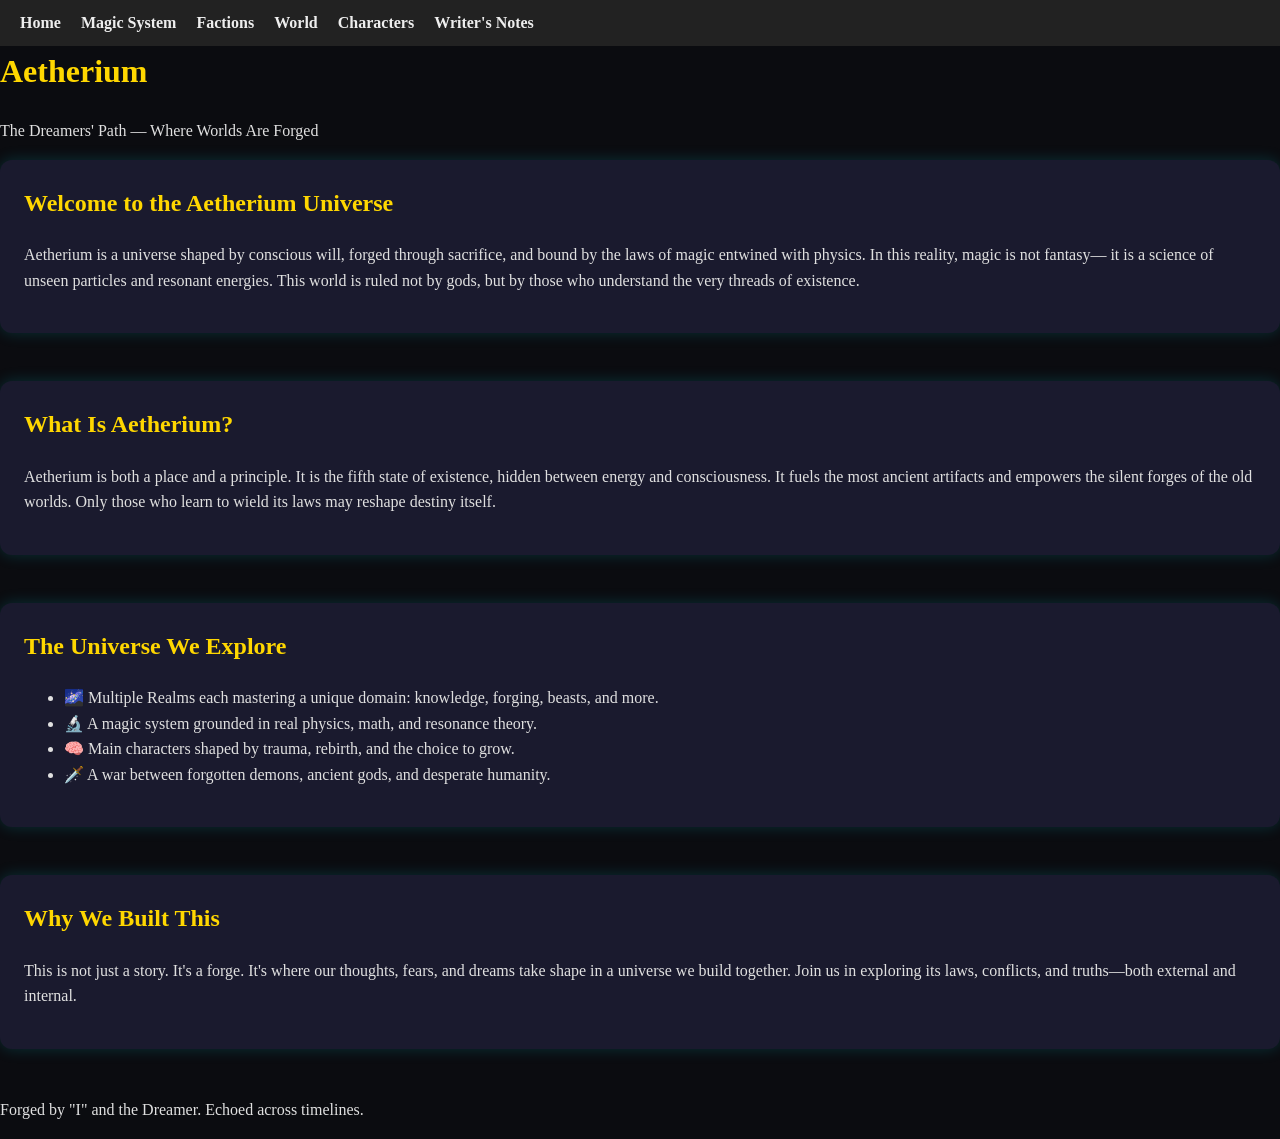
<file: index.html>
<!DOCTYPE html>
<html lang="en">
<head>
  <meta charset="UTF-8" />
  <meta name="viewport" content="width=device-width, initial-scale=1.0" />
  <title>Aetherium: The Dreamers’ Path</title>
  <link rel="stylesheet" href="style.css" />
</head>
<body>
  <div id="nav-placeholder"></div>

<script>
  fetch("nav.html")
    .then(res => res.text())
    .then(data => {
      document.getElementById("nav-placeholder").innerHTML = data;
    });
</script>
  <header class="hero">
    <h1>Aetherium</h1>
    <p class="subtitle">The Dreamers' Path — Where Worlds Are Forged</p>
  </header>

  <main class="content">
    <section class="intro">
      <h2>Welcome to the Aetherium Universe</h2>
      <p>
        Aetherium is a universe shaped by conscious will, forged through sacrifice,
        and bound by the laws of magic entwined with physics. In this reality, magic is not fantasy—
        it is a science of unseen particles and resonant energies. This world is ruled not by gods,
        but by those who understand the very threads of existence.
      </p>
    </section>

    <section class="what-is">
      <h2>What Is Aetherium?</h2>
      <p>
        Aetherium is both a place and a principle. It is the fifth state of existence,
        hidden between energy and consciousness. It fuels the most ancient artifacts and
        empowers the silent forges of the old worlds. Only those who learn to wield
        its laws may reshape destiny itself.
      </p>
    </section>

    <section class="worldbuilding">
      <h2>The Universe We Explore</h2>
      <ul>
        <li>🌌 Multiple Realms each mastering a unique domain: knowledge, forging, beasts, and more.</li>
        <li>🔬 A magic system grounded in real physics, math, and resonance theory.</li>
        <li>🧠 Main characters shaped by trauma, rebirth, and the choice to grow.</li>
        <li>🗡️ A war between forgotten demons, ancient gods, and desperate humanity.</li>
      </ul>
    </section>

    <section class="join-us">
      <h2>Why We Built This</h2>
      <p>
        This is not just a story. It's a forge. It's where our thoughts, fears,
        and dreams take shape in a universe we build together. Join us in exploring
        its laws, conflicts, and truths—both external and internal.
      </p>
    </section>
  </main>

  <footer class="footer">
    <p>Forged by "I" and the Dreamer. Echoed across timelines.</p>
  </footer>
  <script src="universe-cursor.js"></script>
</body>
</html>
</file>
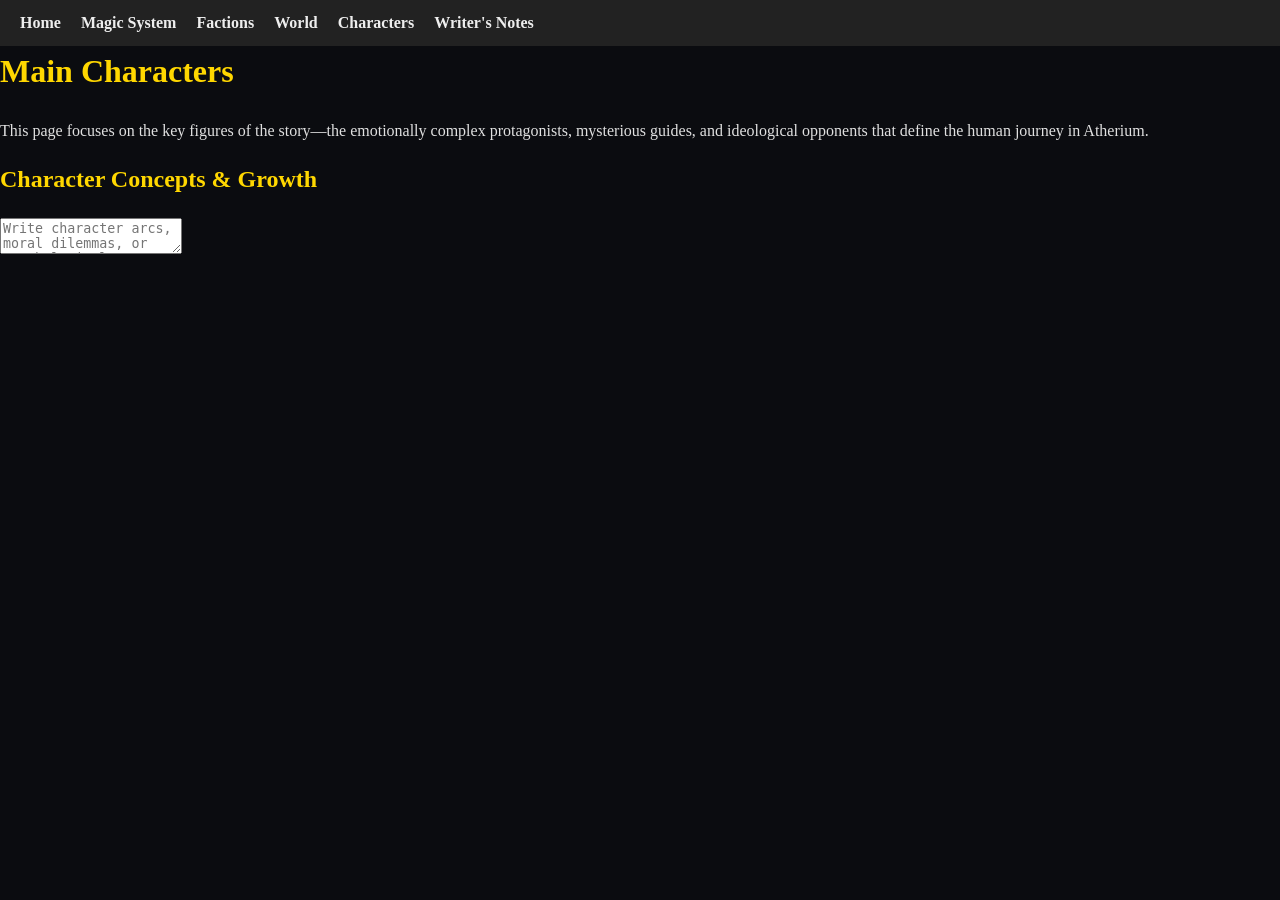
<file: characters.html>
<!DOCTYPE html>
<html lang="en">
<head>
  <meta charset="UTF-8" />
  <meta name="viewport" content="width=device-width, initial-scale=1.0"/>
  <title>Main Characters | Atherium Project</title>
  <link rel="stylesheet" href="style.css" />
</head>
<body>
  <div id="nav"></div>
  <h1>Main Characters</h1>
  <p>This page focuses on the key figures of the story—the emotionally complex protagonists, mysterious guides, and ideological opponents that define the human journey in Atherium.</p>

  <h2>Character Concepts & Growth</h2>
  <textarea placeholder="Write character arcs, moral dilemmas, or psychological traits..."></textarea>

  <script>
    fetch("nav.html")
      .then(res => res.text())
      .then(data => document.getElementById("nav").innerHTML = data);
  </script>
</body>
</html>
</file>
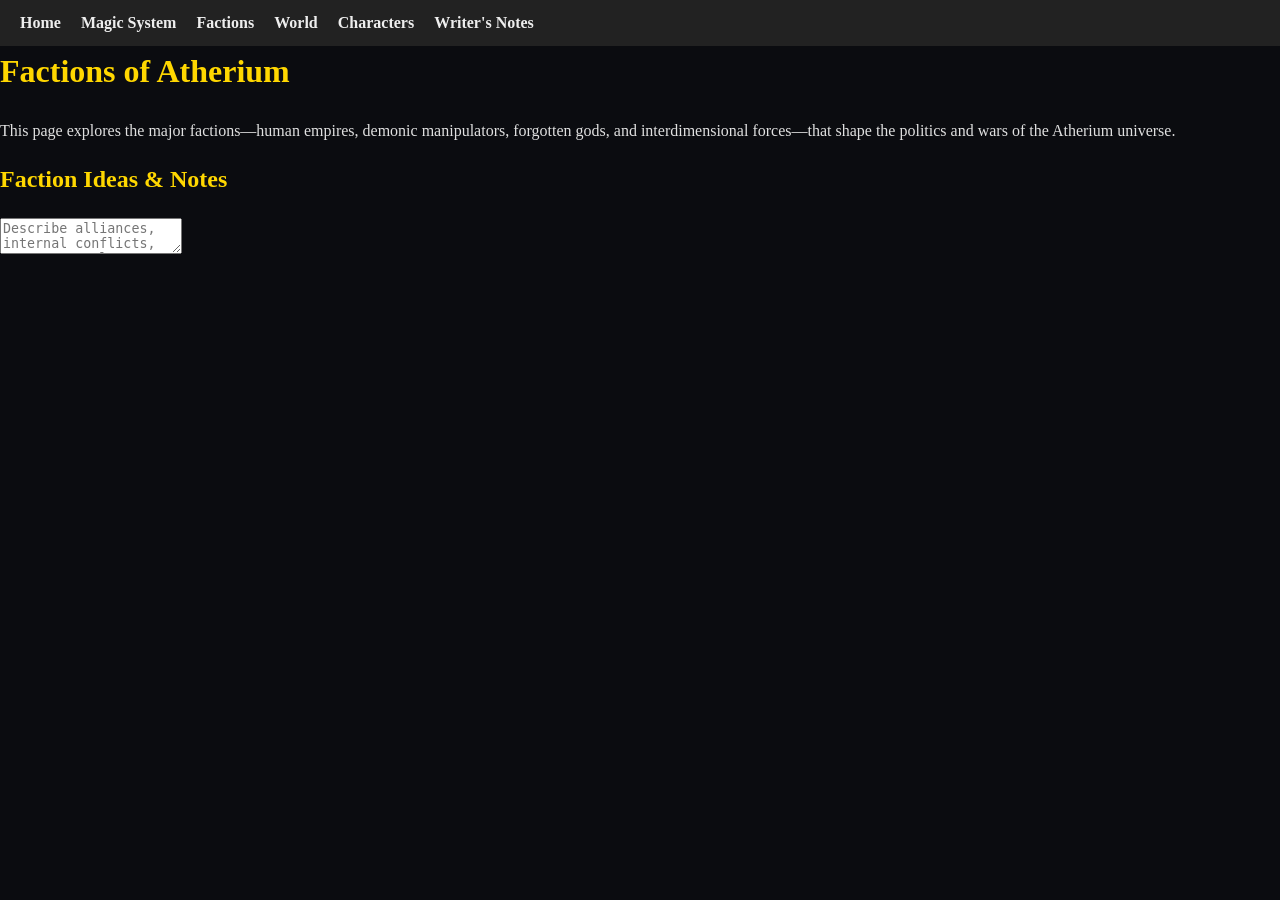
<file: factions.html>
<!DOCTYPE html>
<html lang="en">
<head>
  <meta charset="UTF-8" />
  <meta name="viewport" content="width=device-width, initial-scale=1.0"/>
  <title>Factions | Atherium Project</title>
  <link rel="stylesheet" href="style.css" />
</head>
<body>
  <div id="nav"></div>
  <h1>Factions of Atherium</h1>
  <p>This page explores the major factions—human empires, demonic manipulators, forgotten gods, and interdimensional forces—that shape the politics and wars of the Atherium universe.</p>

  <h2>Faction Ideas & Notes</h2>
  <textarea placeholder="Describe alliances, internal conflicts, power struggles, or hidden factions..."></textarea>

  <script>
    fetch("nav.html")
      .then(res => res.text())
      .then(data => document.getElementById("nav").innerHTML = data);
  </script>
</body>
</html>
</file>
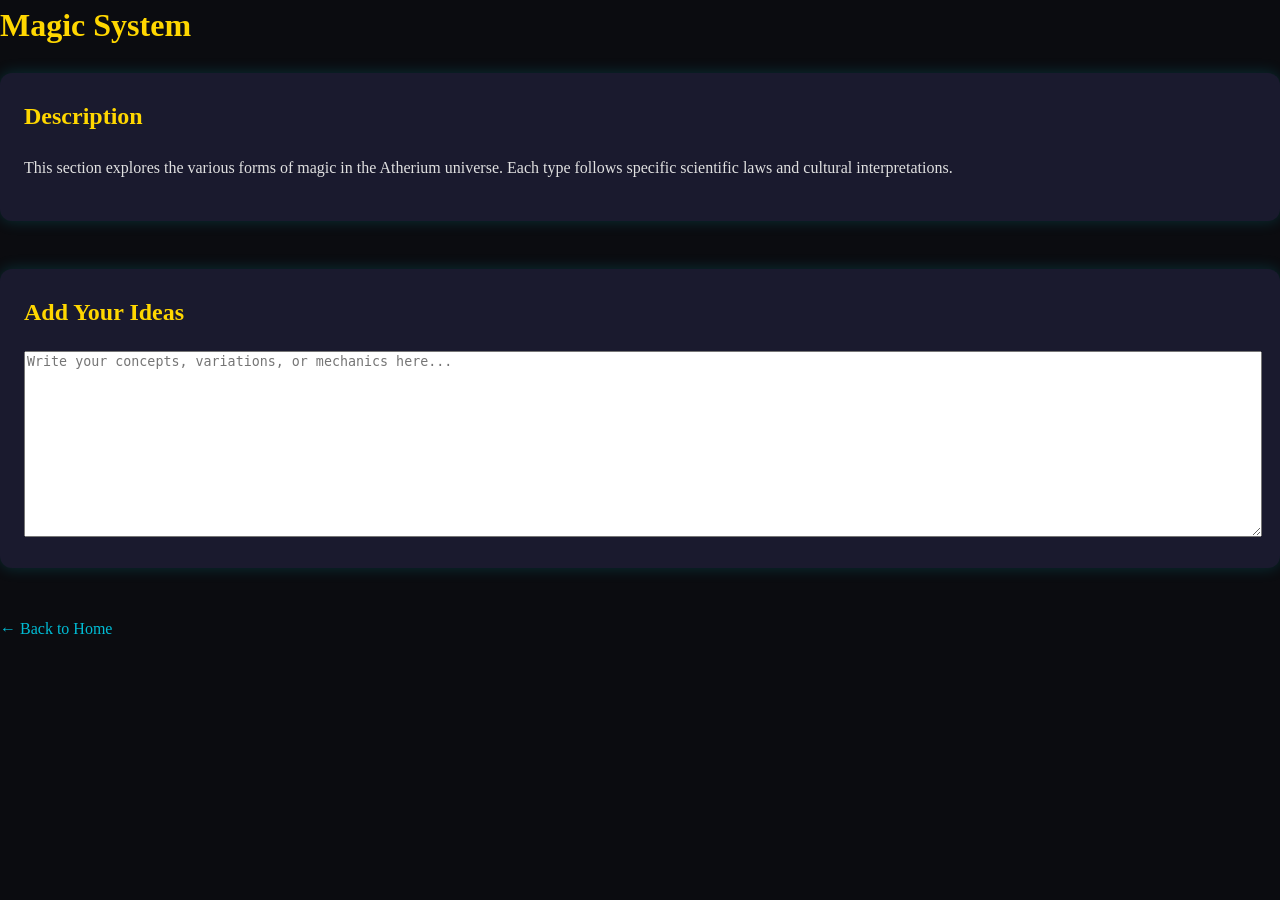
<file: magic.html>
<!DOCTYPE html>
<html lang="en">
<head>
  <meta charset="UTF-8" />
  <meta name="viewport" content="width=device-width, initial-scale=1.0" />
  <title>Magic System</title>
  <link rel="stylesheet" href="style.css" />
</head>
<body>
  <header>
    <h1>Magic System</h1>
  </header>

  <section class="description">
    <h2>Description</h2>
    <p>This section explores the various forms of magic in the Atherium universe. Each type follows specific scientific laws and cultural interpretations.</p>
  </section>

  <section class="ideas">
    <h2>Add Your Ideas</h2>
    <textarea placeholder="Write your concepts, variations, or mechanics here..." rows="12" style="width:100%;"></textarea>
  </section>

  <footer>
    <a href="index.html">← Back to Home</a>
  </footer>
</body>
</html>
</file>
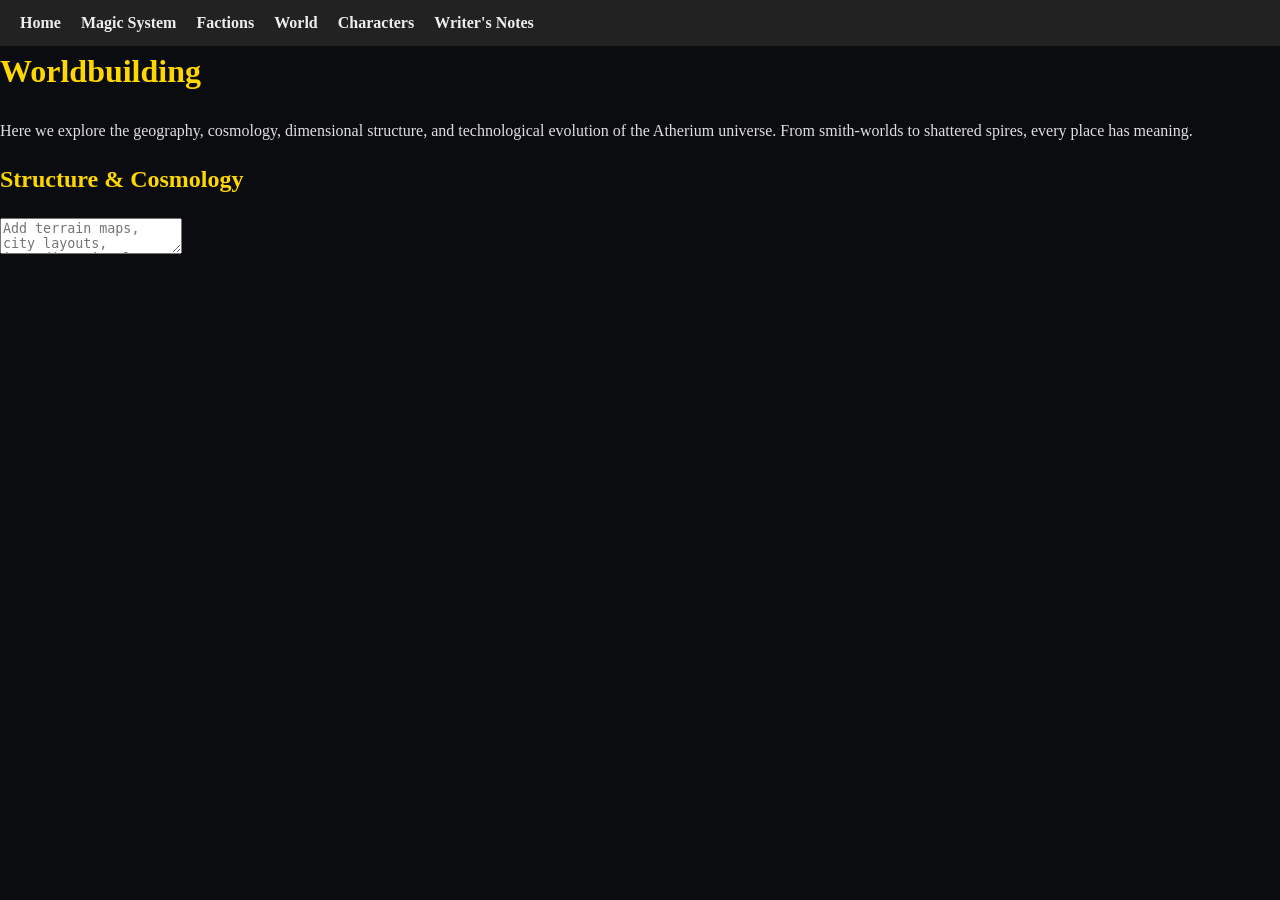
<file: worldbuilding.html>
<!DOCTYPE html>
<html lang="en">
<head>
  <meta charset="UTF-8" />
  <meta name="viewport" content="width=device-width, initial-scale=1.0"/>
  <title>Worldbuilding | Atherium Project</title>
  <link rel="stylesheet" href="style.css" />
</head>
<body>
  <div id="nav"></div>
  <h1>Worldbuilding</h1>
  <p>Here we explore the geography, cosmology, dimensional structure, and technological evolution of the Atherium universe. From smith-worlds to shattered spires, every place has meaning.</p>

  <h2>Structure & Cosmology</h2>
  <textarea placeholder="Add terrain maps, city layouts, interdimensional gates, etc..."></textarea>

  <script>
    fetch("nav.html")
      .then(res => res.text())
      .then(data => document.getElementById("nav").innerHTML = data);
  </script>
</body>
</html>
</file>
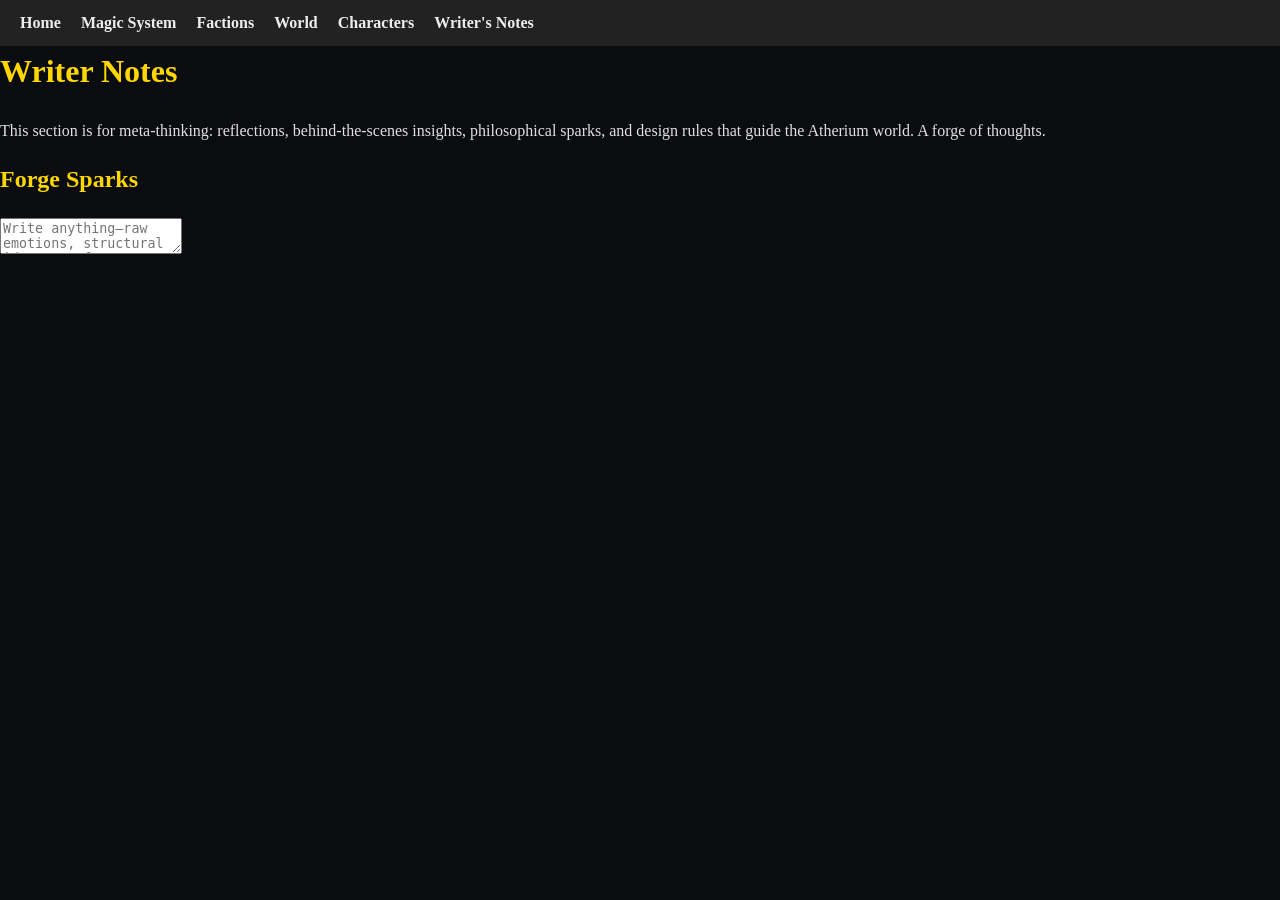
<file: writers-notes.html>
<!DOCTYPE html>
<html lang="en">
<head>
  <meta charset="UTF-8" />
  <meta name="viewport" content="width=device-width, initial-scale=1.0"/>
  <title>Writer Notes | Atherium Project</title>
  <link rel="stylesheet" href="style.css" />
</head>
<body>
  <div id="nav"></div>
  <h1>Writer Notes</h1>
  <p>This section is for meta-thinking: reflections, behind-the-scenes insights, philosophical sparks, and design rules that guide the Atherium world. A forge of thoughts.</p>

  <h2>Forge Sparks</h2>
  <textarea placeholder="Write anything—raw emotions, structural ideas, or future goals..."></textarea>

  <script>
    fetch("nav.html")
      .then(res => res.text())
      .then(data => document.getElementById("nav").innerHTML = data);
  </script>
</body>
</html>
</file>
<file: style.css>
/* ===== Aetherium Universal Stylesheet ===== */

/* === Typography === */
body {
  font-family: 'Merriweather', serif;
  color: #e0e0e0;
  background-color: #0b0c10;
  margin: 0;
  padding: 0;
  line-height: 1.6;
}

h1, h2, h3, h4, h5, h6 {
  font-family: 'Cinzel', serif;
  color: #ffd700;
  margin-top: 0;
}

p {
  margin-bottom: 1rem;
}

/* === Layout === */
.container {
  max-width: 1000px;
  margin: auto;
  padding: 2rem;
}

section {
  margin-bottom: 3rem;
  background-color: #1a1a2e;
  border-radius: 12px;
  box-shadow: 0 0 15px rgba(0, 188, 212, 0.2);
  padding: 1.5rem;
}

/* === Links and Buttons === */
a {
  color: #00bcd4;
  text-decoration: none;
  transition: color 0.3s ease;
}

a:hover {
  color: #ffd700;
}

button {
  background-color: #00bcd4;
  color: #0b0c10;
  border: none;
  padding: 0.6rem 1.2rem;
  font-size: 1rem;
  border-radius: 8px;
  cursor: pointer;
  transition: background-color 0.3s ease, transform 0.2s ease;
}

button:hover {
  background-color: #ffd700;
  transform: scale(1.05);
}

/* === Effects === */
.glow-text {
  color: #00bcd4;
  text-shadow: 0 0 10px #00bcd4, 0 0 20px #00bcd4;
}

.fade-in {
  opacity: 0;
  animation: fadeIn ease 1s forwards;
}

@keyframes fadeIn {
  0% { opacity: 0; }
  100% { opacity: 1; }
}

/* === Responsive === */
@media (max-width: 768px) {
  .container {
    padding: 1rem;
  }

  h1 {
    font-size: 2rem;
  }
}
.navbar {
  background-color: #222;
  padding: 10px 20px;
}

.navbar ul {
  list-style-type: none;
  display: flex;
  gap: 20px;
  margin: 0;
  padding: 0;
}

.navbar li a {
  color: #eee;
  text-decoration: none;
  font-weight: bold;
  transition: color 0.2s;
}

.navbar li a:hover {
  color: #00ffd5;
}
#universe-canvas {
  position: fixed;
  top: 0;
  left: 0;
  z-index: 0;
  pointer-events: none;
}
/* ===== Fonts (for external use) =====
Include in HTML:
<link href="https://fonts.googleapis.com/css2?family=Cinzel&family=Merriweather&display=swap" rel="stylesheet">
*/
</file>
